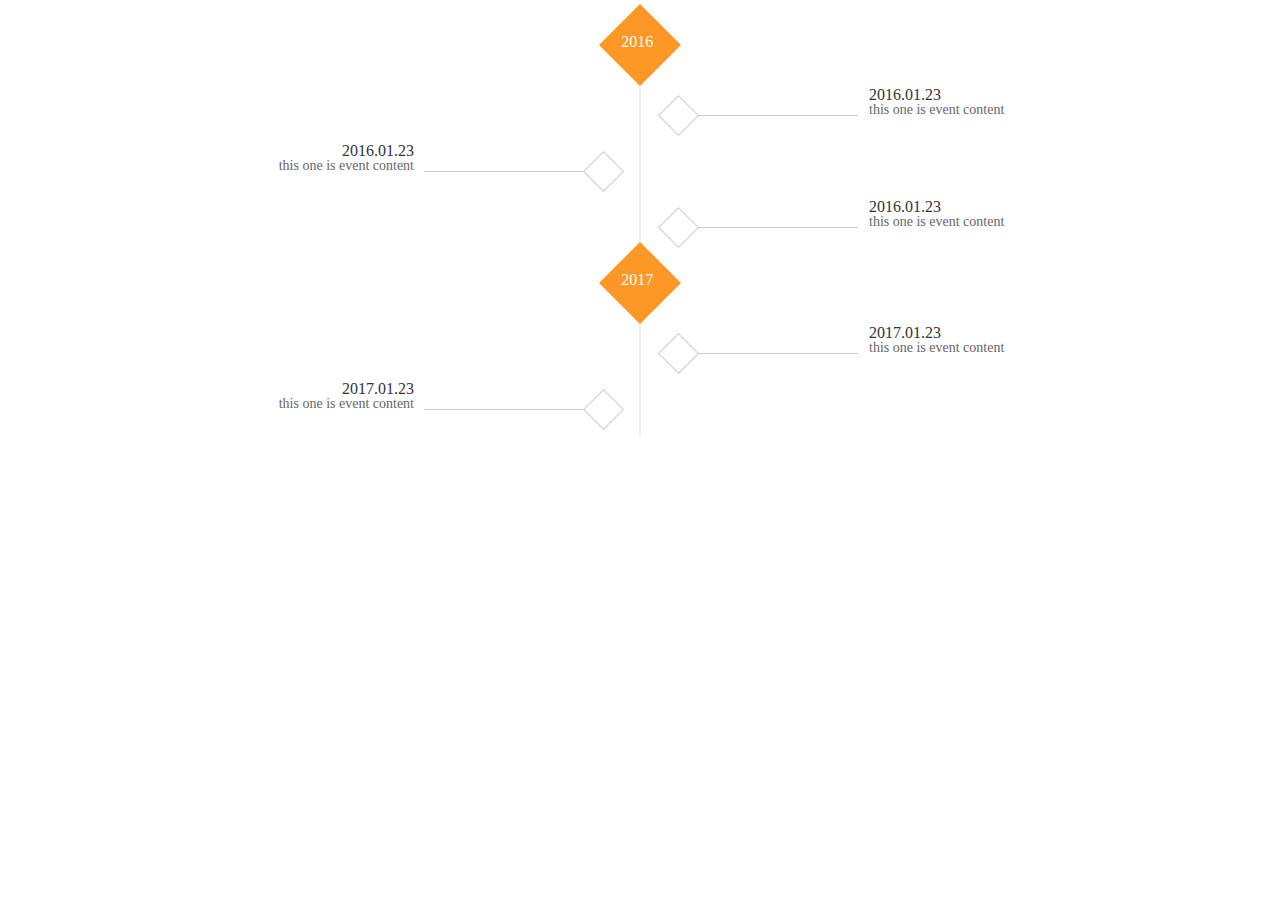
<file: vertical-timeline/index.html>
<!doctype html>
<html lang="en">
<head>
    <meta charset="UTF-8">
    <meta name="viewport"
          content="width=device-width, user-scalable=no, initial-scale=1.0, maximum-scale=1.0, minimum-scale=1.0">
    <meta http-equiv="X-UA-Compatible" content="ie=edge">
    <title>Document</title>
    <link rel="stylesheet" href="css/timeline.css">
</head>
<body>
<div class="timeline">
    <ul>
        <li>
            <div class="milestone">
                <div class="year">
                    <p>2016</p>
                </div>
                <div class="event">
                    <div class="mark"></div>
                    <div class="line"></div>
                    <time>2016.01.23</time>
                    <p>this one is event content</p>
                </div>
                <div class="event">
                    <div class="mark"></div>
                    <div class="line"></div>
                    <time>2016.01.23</time>
                    <p>this one is event content</p>
                </div><div class="event">
                    <div class="mark"></div>
                    <div class="line"></div>
                    <time>2016.01.23</time>
                    <p>this one is event content</p>
                </div>

            </div>
        </li>
        <li>
            <div class="milestone">
                <div class="year">
                    <p>2017</p>
                </div>
                <div class="event">
                    <div class="mark"></div>
                    <div class="line"></div>
                    <time>2017.01.23</time>
                    <p>this one is event content</p>
                </div>
                <div class="event">
                    <div class="mark"></div>
                    <div class="line"></div>
                    <time>2017.01.23</time>
                    <p>this one is event content</p>
                </div>

            </div>
        </li>

    </ul>
</div>
<script src="js/timeline.js"></script>
</body>
</html>
</file>
<file: vertical-timeline/css/timeline.css>
.timeline ul {
  padding-left: 0;
}
.timeline ul li {
  list-style: none;
  position: relative;
  padding-top: 70px;
  width: 2px;
  margin: 0 auto;
  background-color: #EFEFEF;
}
.timeline ul li .year {
  background-color: #FD9827;
  position: absolute;
  top: 0;
  left: -28px;
  width: 58px;
  height: 58px;
  /* Rotate to demon*/
  -webkit-transform: rotate(-45deg);
  -moz-transform: rotate(-45deg);
  -ms-transform: rotate(-45deg);
  -o-transform: rotate(-45deg);
  transform: rotate(-45deg);
}
.timeline ul li .year p {
  color: #FFFFFF;
  text-align: center;
  font-size: 16px;
  /* Rotate back to horizon*/
  -webkit-transform: rotate(45deg);
  -moz-transform: rotate(45deg);
  -ms-transform: rotate(45deg);
  -o-transform: rotate(45deg);
  transform: rotate(45deg);
}
.timeline ul li .event {
  padding-bottom: 10px;
  position: relative;
  width: 300px;
  visibility: hidden;
  opacity: 0;
  transition: all 0.5s ease-in-out;
}
.timeline ul li .event .mark {
  border: 1px solid #CCCCCC;
  position: absolute;
  top: 15px;
  width: 27px;
  height: 27px;
  /* Rotate to demon*/
  -webkit-transform: rotate(-45deg);
  -moz-transform: rotate(-45deg);
  -ms-transform: rotate(-45deg);
  -o-transform: rotate(-45deg);
  transform: rotate(-45deg);
}
.timeline ul li .event .line {
  position: absolute;
  top: 29px;
  width: 160px;
  height: 1px;
  padding: 0px;
  background-color: #CCCCCC;
}
.timeline ul li .event time {
  color: #333333;
  font-size: 16px;
}
.timeline ul li .event p {
  margin-top: -2px;
  color: #666666;
  font-size: 14px;
}
.timeline ul li .event:nth-child(even) {
  left: 230px;
  transform: translateX(200px);
}
.timeline ul li .event:nth-child(even) .mark {
  left: -205px;
}
.timeline ul li .event:nth-child(even) .line {
  left: -171px;
}
.timeline ul li .event:nth-child(odd) {
  text-align: right;
  left: -525px;
  transform: translateX(-200px);
}
.timeline ul li .event:nth-child(odd) .mark {
  left: 475px;
}
.timeline ul li .event:nth-child(odd) .line {
  left: 310px;
}
.timeline ul li .event.in-view {
  transform: none;
  visibility: visible;
  opacity: 1;
}
.timeline ul li .event.in-view::after {
  background-color: #FD9827;
  transition: background-color 0.5s ease-in-out;
}
@media (max-width: 692px) {
  .timeline ul li {
    margin-left: 45px;
  }
  .timeline ul li .event {
    width: 200px;
  }
  .timeline ul li .event:nth-child(even),
  .timeline ul li .event:nth-child(odd) {
    left: 145px;
    text-align: left;
  }
  .timeline ul li .event:nth-child(even) .mark,
  .timeline ul li .event:nth-child(odd) .mark {
    left: -120px;
  }
  .timeline ul li .event:nth-child(even) .line,
  .timeline ul li .event:nth-child(odd) .line {
    left: -85px;
    width: 80px;
  }
}
@media (min-width: 692px) and (max-width: 992px) {
  .timeline ul li .event {
    width: 200px;
  }
  .timeline ul li .event:nth-child(even) .line,
  .timeline ul li .event:nth-child(odd) .line {
    width: 90px;
  }
  .timeline ul li .event:nth-child(odd) {
    left: -350px;
  }
  .timeline ul li .event:nth-child(odd) .mark {
    left: 300px;
  }
  .timeline ul li .event:nth-child(odd) .line {
    left: 205px;
  }
  .timeline ul li .event:nth-child(even) {
    left: 150px;
  }
  .timeline ul li .event:nth-child(even) .mark {
    left: -125px;
  }
  .timeline ul li .event:nth-child(even) .line {
    left: -92px;
  }
}
</file>
